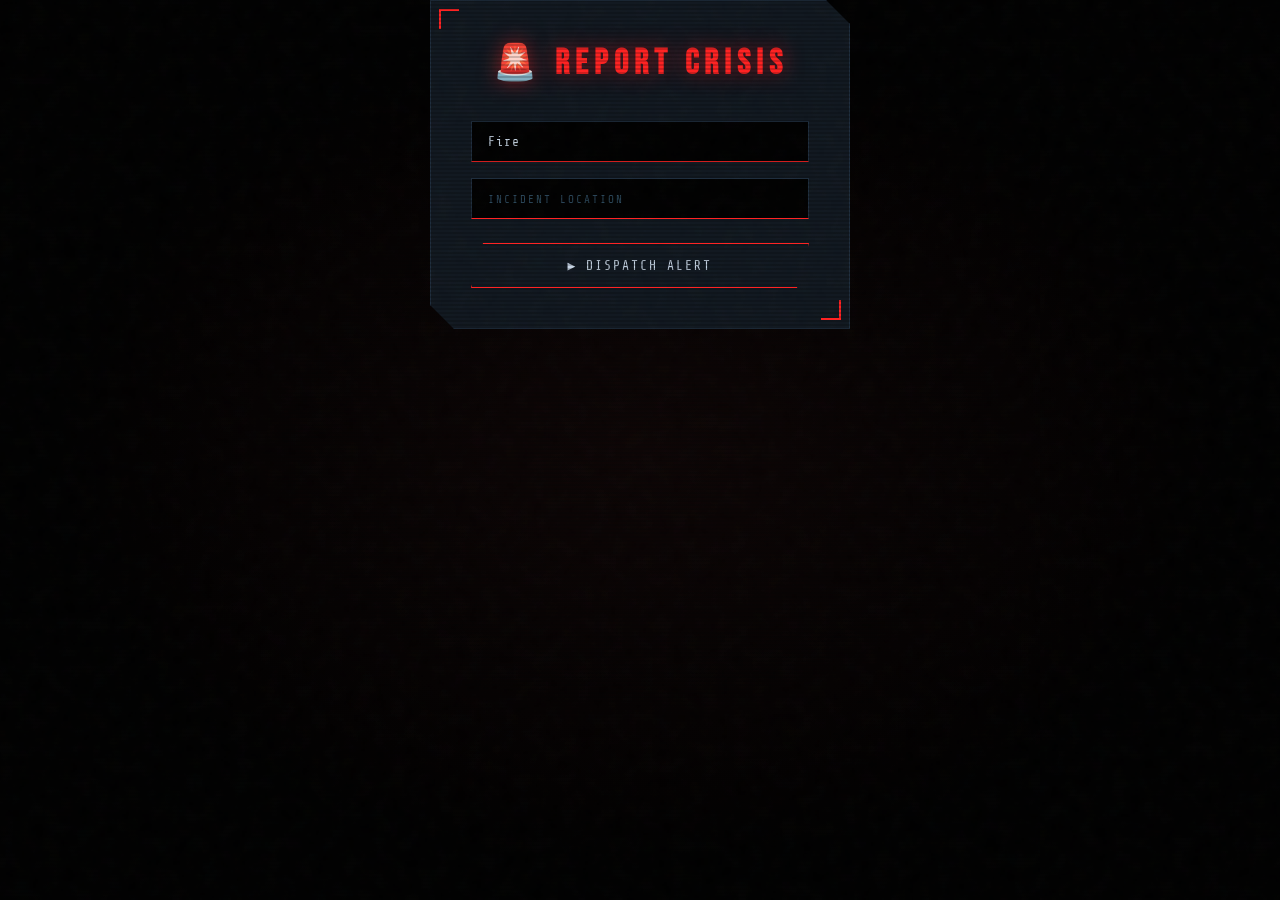
<file: templates/index.html>
<!DOCTYPE html>
<html>
<head>
<meta charset="UTF-8">
<meta name="viewport" content="width=device-width, initial-scale=1.0">
<title>CrisisX // REPORT</title>
<link rel="stylesheet" href="/static/style.css">
<style>
  body {
    display: flex;
    align-items: center;
    justify-content: center;
    min-height: 100vh;
    background: radial-gradient(ellipse at center, #0d0505 0%, #000000 70%);
  }
  .form-box { margin-top: 0; }
</style>
</head>
<body>

<div class="form-box">
  <h2>🚨 REPORT CRISIS</h2>

  <form method="POST">
    <select name="type">
      <option>Fire</option>
      <option>Medical</option>
      <option>Security</option>
    </select>
    <input name="location" placeholder="INCIDENT LOCATION" required autocomplete="off">
    <button class="btn">▶ DISPATCH ALERT</button>
  </form>
</div>

</body>
</html>
</file>
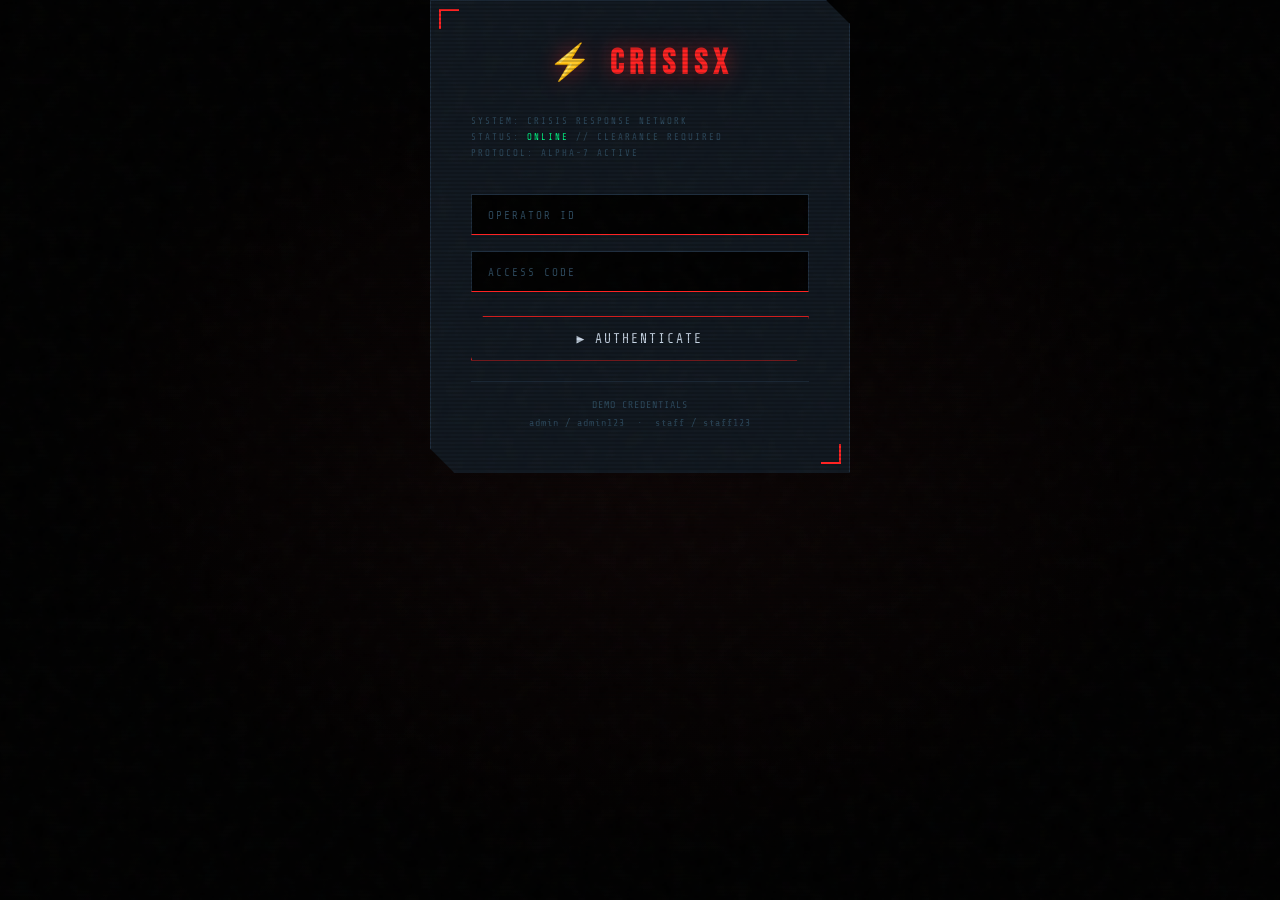
<file: templates/login.html>
<!DOCTYPE html>
<html>
<head>
<meta charset="UTF-8">
<meta name="viewport" content="width=device-width, initial-scale=1.0">
<title>CrisisX // AUTH</title>
<link rel="stylesheet" href="/static/style.css">
<style>
  body {
    display: flex;
    align-items: center;
    justify-content: center;
    min-height: 100vh;
    background: radial-gradient(ellipse at center, #0d0505 0%, #000000 70%);
  }
  .form-box { margin-top: 0; }
  .boot-text {
    font-family: 'Share Tech Mono', monospace;
    font-size: 9px;
    color: #2d4a5e;
    letter-spacing: 2px;
    margin-bottom: 24px;
    text-align: left;
    line-height: 1.8;
  }
  .boot-text span { color: #00ff88; }
</style>
</head>
<body>

<div class="form-box">
  <h2>⚡ CrisisX</h2>

  <div class="boot-text">
    SYSTEM: CRISIS RESPONSE NETWORK<br>
    STATUS: <span>ONLINE</span> // CLEARANCE REQUIRED<br>
    PROTOCOL: ALPHA-7 ACTIVE
  </div>

  <form method="POST">
    <input name="username" placeholder="OPERATOR ID" required autocomplete="off">
    <input name="password" type="password" placeholder="ACCESS CODE" required>
    <button class="btn">▶ AUTHENTICATE</button>
  </form>

  <p>DEMO CREDENTIALS<br>admin / admin123 &nbsp;·&nbsp; staff / staff123</p>
</div>

</body>
</html>
</file>
<file: static/style.css>
@import url('https://fonts.googleapis.com/css2?family=Rajdhani:wght@400;500;600;700&family=Share+Tech+Mono&family=Bebas+Neue&display=swap');

:root {
  --void: #000000;
  --deep: #080c10;
  --surface: #0d1117;
  --panel: #111820;
  --border: #1e2d3d;
  --border-hot: #ff2222;
  --red: #ff2222;
  --red-dim: rgba(255,34,34,0.15);
  --amber: #ff9900;
  --amber-dim: rgba(255,153,0,0.12);
  --cyan: #00e5ff;
  --cyan-dim: rgba(0,229,255,0.1);
  --green: #00ff88;
  --green-dim: rgba(0,255,136,0.12);
  --text: #c8d6e5;
  --text-dim: #546e7a;
  --text-muted: #2d4a5e;
  --mono: 'Share Tech Mono', monospace;
  --display: 'Bebas Neue', sans-serif;
  --ui: 'Rajdhani', sans-serif;
}

*, *::before, *::after {
  margin: 0;
  padding: 0;
  box-sizing: border-box;
}

html { scroll-behavior: smooth; }

body {
  font-family: var(--ui);
  background: var(--deep);
  color: var(--text);
  min-height: 100vh;
  overflow-x: hidden;
  cursor: crosshair;
}

/* ── SCANLINE OVERLAY ──────────────────────────────── */
body::before {
  content: '';
  position: fixed;
  inset: 0;
  background: repeating-linear-gradient(
    0deg,
    transparent,
    transparent 2px,
    rgba(0,0,0,0.18) 2px,
    rgba(0,0,0,0.18) 4px
  );
  pointer-events: none;
  z-index: 9999;
  animation: scan 8s linear infinite;
}

/* ── NOISE GRAIN ───────────────────────────────────── */
body::after {
  content: '';
  position: fixed;
  inset: -200%;
  width: 400%;
  height: 400%;
  background-image: url("data:image/svg+xml,%3Csvg viewBox='0 0 256 256' xmlns='http://www.w3.org/2000/svg'%3E%3Cfilter id='noise'%3E%3CfeTurbulence type='fractalNoise' baseFrequency='0.9' numOctaves='4' stitchTiles='stitch'/%3E%3C/filter%3E%3Crect width='100%25' height='100%25' filter='url(%23noise)' opacity='0.04'/%3E%3C/svg%3E");
  pointer-events: none;
  z-index: 9998;
  opacity: 0.6;
  animation: grain 0.5s steps(2) infinite;
}

@keyframes scan {
  0% { background-position: 0 0; }
  100% { background-position: 0 100%; }
}

@keyframes grain {
  0%, 100% { transform: translate(0, 0); }
  10% { transform: translate(-2%, -3%); }
  20% { transform: translate(3%, 2%); }
  30% { transform: translate(-1%, 4%); }
  40% { transform: translate(2%, -1%); }
  50% { transform: translate(-3%, 1%); }
  60% { transform: translate(1%, -2%); }
  70% { transform: translate(-2%, 3%); }
  80% { transform: translate(3%, -3%); }
  90% { transform: translate(-1%, 2%); }
}

/* ── DASHBOARD LAYOUT ──────────────────────────────── */
.dashboard {
  display: flex;
  min-height: 100vh;
}

/* ── SIDEBAR ───────────────────────────────────────── */
.sidebar {
  width: 240px;
  min-height: 100vh;
  background: var(--void);
  border-right: 1px solid var(--border);
  padding: 0;
  display: flex;
  flex-direction: column;
  position: relative;
  flex-shrink: 0;
}

.sidebar::after {
  content: '';
  position: absolute;
  top: 0;
  right: -1px;
  width: 1px;
  height: 100%;
  background: linear-gradient(to bottom, transparent, var(--red), transparent);
  animation: pulse-line 3s ease-in-out infinite;
}

@keyframes pulse-line {
  0%, 100% { opacity: 0.3; }
  50% { opacity: 1; }
}

.sidebar h2 {
  font-family: var(--display);
  font-size: 2rem;
  letter-spacing: 4px;
  color: var(--red);
  padding: 28px 24px 20px;
  border-bottom: 1px solid var(--border);
  text-shadow: 0 0 20px rgba(255,34,34,0.6), 0 0 40px rgba(255,34,34,0.3);
  position: relative;
}

.sidebar h2::before {
  content: 'SYS:ONLINE';
  position: absolute;
  bottom: 8px;
  left: 24px;
  font-family: var(--mono);
  font-size: 9px;
  color: var(--green);
  letter-spacing: 2px;
  animation: blink 1.4s step-end infinite;
}

@keyframes blink {
  0%, 100% { opacity: 1; }
  50% { opacity: 0; }
}

.sidebar a {
  display: flex;
  align-items: center;
  gap: 10px;
  padding: 14px 24px;
  color: var(--text-dim);
  text-decoration: none;
  font-family: var(--mono);
  font-size: 12px;
  letter-spacing: 2px;
  text-transform: uppercase;
  border-left: 3px solid transparent;
  transition: all 0.2s;
  position: relative;
  overflow: hidden;
}

.sidebar a::before {
  content: '>';
  color: var(--red);
  opacity: 0;
  transform: translateX(-10px);
  transition: all 0.2s;
}

.sidebar a:hover {
  color: var(--text);
  border-left-color: var(--red);
  background: linear-gradient(90deg, var(--red-dim), transparent);
  padding-left: 28px;
}

.sidebar a:hover::before {
  opacity: 1;
  transform: translateX(0);
}

/* Sidebar bottom status */
.sidebar-footer {
  margin-top: auto;
  padding: 16px 24px;
  border-top: 1px solid var(--border);
  font-family: var(--mono);
  font-size: 9px;
  color: var(--text-muted);
  letter-spacing: 1px;
}

/* ── MAIN CONTENT ──────────────────────────────────── */
.main {
  flex: 1;
  padding: 32px 36px;
  background: var(--deep);
  position: relative;
}

.main > h2 {
  font-family: var(--display);
  font-size: 2.6rem;
  letter-spacing: 6px;
  color: var(--text);
  margin-bottom: 28px;
  display: flex;
  align-items: center;
  gap: 14px;
  position: relative;
}

.main > h2::after {
  content: '';
  flex: 1;
  height: 1px;
  background: linear-gradient(90deg, var(--border-hot), transparent);
  margin-left: 16px;
}

/* ── STAT ROW (chart area) ─────────────────────────── */
canvas#chart {
  max-width: 260px;
  max-height: 260px;
  margin-bottom: 32px;
  filter: drop-shadow(0 0 20px rgba(255,34,34,0.3));
}

/* ── CARDS GRID ────────────────────────────────────── */
.cards {
  display: grid;
  grid-template-columns: repeat(auto-fill, minmax(240px, 1fr));
  gap: 16px;
}

/* ── INCIDENT CARD ─────────────────────────────────── */
.card {
  background: var(--panel);
  border: 1px solid var(--border);
  border-top: none;
  padding: 20px;
  position: relative;
  clip-path: polygon(0 0, calc(100% - 16px) 0, 100% 16px, 100% 100%, 16px 100%, 0 calc(100% - 16px));
  transition: all 0.25s;
  animation: card-in 0.4s ease both;
}

@keyframes card-in {
  from { opacity: 0; transform: translateY(16px) scale(0.97); }
  to   { opacity: 1; transform: translateY(0) scale(1); }
}

.card:hover {
  border-color: var(--red);
  background: linear-gradient(145deg, var(--panel), #160d0d);
  transform: translateY(-3px);
  box-shadow: 0 8px 32px rgba(255,34,34,0.15), inset 0 0 20px rgba(255,34,34,0.03);
}

/* top stripe */
.card::before {
  content: '';
  position: absolute;
  top: 0;
  left: 0;
  right: 0;
  height: 3px;
}

.card::after {
  content: attr(data-id);
  position: absolute;
  top: 10px;
  right: 14px;
  font-family: var(--mono);
  font-size: 9px;
  color: var(--text-muted);
  letter-spacing: 1px;
}

.card.fire::before   { background: linear-gradient(90deg, var(--red), transparent); }
.card.medical::before { background: linear-gradient(90deg, var(--amber), transparent); }
.card.security::before { background: linear-gradient(90deg, var(--cyan), transparent); }

.card h3 {
  font-family: var(--display);
  font-size: 1.5rem;
  letter-spacing: 4px;
  margin-bottom: 8px;
}

.card.fire h3     { color: var(--red); text-shadow: 0 0 10px rgba(255,34,34,0.5); }
.card.medical h3  { color: var(--amber); text-shadow: 0 0 10px rgba(255,153,0,0.5); }
.card.security h3 { color: var(--cyan); text-shadow: 0 0 10px rgba(0,229,255,0.5); }

.card p {
  font-family: var(--mono);
  font-size: 12px;
  color: var(--text-dim);
  letter-spacing: 1px;
  margin-bottom: 14px;
}

/* ── STATUS BADGE ──────────────────────────────────── */
.status {
  display: inline-block;
  padding: 4px 10px;
  font-family: var(--mono);
  font-size: 10px;
  letter-spacing: 2px;
  text-transform: uppercase;
  clip-path: polygon(6px 0, 100% 0, calc(100% - 6px) 100%, 0 100%);
  margin-bottom: 14px;
}

.status.pending {
  background: rgba(255,153,0,0.2);
  color: var(--amber);
  border: 1px solid rgba(255,153,0,0.4);
  animation: pulse-amber 2s ease-in-out infinite;
}

.status.resolved {
  background: rgba(0,255,136,0.12);
  color: var(--green);
  border: 1px solid rgba(0,255,136,0.3);
}

@keyframes pulse-amber {
  0%, 100% { box-shadow: 0 0 6px rgba(255,153,0,0.4); }
  50% { box-shadow: 0 0 16px rgba(255,153,0,0.7); }
}

/* ── RESOLVE BUTTON ────────────────────────────────── */
.btn {
  display: inline-block;
  margin-top: 6px;
  padding: 8px 18px;
  background: transparent;
  color: var(--text);
  border: 1px solid var(--red);
  font-family: var(--mono);
  font-size: 11px;
  letter-spacing: 2px;
  text-transform: uppercase;
  text-decoration: none;
  clip-path: polygon(8px 0, 100% 0, calc(100% - 8px) 100%, 0 100%);
  transition: all 0.2s;
  cursor: pointer;
  position: relative;
  overflow: hidden;
}

.btn::before {
  content: '';
  position: absolute;
  inset: 0;
  background: var(--red);
  transform: translateX(-100%);
  transition: transform 0.2s;
  z-index: -1;
}

.btn:hover {
  color: var(--void);
  text-shadow: none;
}

.btn:hover::before {
  transform: translateX(0);
}

/* ── LOGIN / REPORT FORM ───────────────────────────── */
.form-box {
  width: 420px;
  margin: auto;
  margin-top: 100px;
  padding: 40px;
  background: var(--panel);
  border: 1px solid var(--border);
  clip-path: polygon(0 0, calc(100% - 24px) 0, 100% 24px, 100% 100%, 24px 100%, 0 calc(100% - 24px));
  position: relative;
  text-align: center;
}

/* corner accents */
.form-box::before,
.form-box::after {
  content: '';
  position: absolute;
  width: 20px;
  height: 20px;
  border-color: var(--red);
  border-style: solid;
}

.form-box::before {
  top: 8px;
  left: 8px;
  border-width: 2px 0 0 2px;
}

.form-box::after {
  bottom: 8px;
  right: 8px;
  border-width: 0 2px 2px 0;
}

.form-box h2 {
  font-family: var(--display);
  font-size: 2.2rem;
  letter-spacing: 6px;
  color: var(--red);
  margin-bottom: 28px;
  text-shadow: 0 0 20px rgba(255,34,34,0.5);
}

/* ── INPUTS ────────────────────────────────────────── */
input, select {
  width: 100%;
  padding: 12px 16px;
  margin: 8px 0;
  background: var(--void);
  border: 1px solid var(--border);
  border-bottom: 1px solid var(--red);
  color: var(--text);
  font-family: var(--mono);
  font-size: 13px;
  letter-spacing: 1px;
  outline: none;
  border-radius: 0;
  transition: all 0.2s;
  -webkit-appearance: none;
}

input:focus, select:focus {
  border-color: var(--red);
  background: #0a0505;
  box-shadow: 0 0 0 1px var(--red), 0 4px 16px rgba(255,34,34,0.15);
}

input::placeholder {
  color: var(--text-muted);
  letter-spacing: 2px;
  font-size: 11px;
}

select option {
  background: var(--panel);
  color: var(--text);
}

/* submit btn inside form */
.form-box .btn {
  width: 100%;
  margin-top: 16px;
  padding: 14px;
  font-size: 13px;
  text-align: center;
  border-color: var(--red);
  border: 1px solid var(--red);
  background: transparent;
  color: var(--text);
  clip-path: polygon(12px 0, 100% 0, calc(100% - 12px) 100%, 0 100%);
}

/* credentials hint */
.form-box p {
  margin-top: 20px;
  font-family: var(--mono);
  font-size: 10px;
  color: var(--text-muted);
  letter-spacing: 1px;
  border-top: 1px solid var(--border);
  padding-top: 14px;
  line-height: 1.8;
}

/* ── ALERT: NEW INCIDENT FLASH ─────────────────────── */
@keyframes alert-flash {
  0%, 100% { box-shadow: 0 0 0 0 rgba(255,34,34,0); }
  50% { box-shadow: 0 0 0 4px rgba(255,34,34,0.6), 0 0 60px rgba(255,34,34,0.2); }
}

.card.new-incident {
  animation: alert-flash 0.6s ease 3, card-in 0.4s ease both;
}

/* ── SCROLLBAR ─────────────────────────────────────── */
::-webkit-scrollbar { width: 6px; }
::-webkit-scrollbar-track { background: var(--void); }
::-webkit-scrollbar-thumb { background: var(--border); }
::-webkit-scrollbar-thumb:hover { background: var(--red); }

/* ── SELECTION ─────────────────────────────────────── */
::selection {
  background: var(--red);
  color: var(--void);
}@import url('https://fonts.googleapis.com/css2?family=Rajdhani:wght@400;500;600;700&family=Share+Tech+Mono&family=Bebas+Neue&display=swap');

:root {
  --void: #000000;
  --deep: #080c10;
  --surface: #0d1117;
  --panel: #111820;
  --border: #1e2d3d;
  --border-hot: #ff2222;
  --red: #ff2222;
  --red-dim: rgba(255,34,34,0.15);
  --amber: #ff9900;
  --amber-dim: rgba(255,153,0,0.12);
  --cyan: #00e5ff;
  --cyan-dim: rgba(0,229,255,0.1);
  --green: #00ff88;
  --green-dim: rgba(0,255,136,0.12);
  --text: #c8d6e5;
  --text-dim: #546e7a;
  --text-muted: #2d4a5e;
  --mono: 'Share Tech Mono', monospace;
  --display: 'Bebas Neue', sans-serif;
  --ui: 'Rajdhani', sans-serif;
}

*, *::before, *::after {
  margin: 0;
  padding: 0;
  box-sizing: border-box;
}

html { scroll-behavior: smooth; }

body {
  font-family: var(--ui);
  background: var(--deep);
  color: var(--text);
  min-height: 100vh;
  overflow-x: hidden;
  cursor: crosshair;
}

/* ── SCANLINE OVERLAY ──────────────────────────────── */
body::before {
  content: '';
  position: fixed;
  inset: 0;
  background: repeating-linear-gradient(
    0deg,
    transparent,
    transparent 2px,
    rgba(0,0,0,0.18) 2px,
    rgba(0,0,0,0.18) 4px
  );
  pointer-events: none;
  z-index: 9999;
  animation: scan 8s linear infinite;
}

/* ── NOISE GRAIN ───────────────────────────────────── */
body::after {
  content: '';
  position: fixed;
  inset: -200%;
  width: 400%;
  height: 400%;
  background-image: url("data:image/svg+xml,%3Csvg viewBox='0 0 256 256' xmlns='http://www.w3.org/2000/svg'%3E%3Cfilter id='noise'%3E%3CfeTurbulence type='fractalNoise' baseFrequency='0.9' numOctaves='4' stitchTiles='stitch'/%3E%3C/filter%3E%3Crect width='100%25' height='100%25' filter='url(%23noise)' opacity='0.04'/%3E%3C/svg%3E");
  pointer-events: none;
  z-index: 9998;
  opacity: 0.6;
  animation: grain 0.5s steps(2) infinite;
}

@keyframes scan {
  0% { background-position: 0 0; }
  100% { background-position: 0 100%; }
}

@keyframes grain {
  0%, 100% { transform: translate(0, 0); }
  10% { transform: translate(-2%, -3%); }
  20% { transform: translate(3%, 2%); }
  30% { transform: translate(-1%, 4%); }
  40% { transform: translate(2%, -1%); }
  50% { transform: translate(-3%, 1%); }
  60% { transform: translate(1%, -2%); }
  70% { transform: translate(-2%, 3%); }
  80% { transform: translate(3%, -3%); }
  90% { transform: translate(-1%, 2%); }
}

/* ── DASHBOARD LAYOUT ──────────────────────────────── */
.dashboard {
  display: flex;
  min-height: 100vh;
}

/* ── SIDEBAR ───────────────────────────────────────── */
.sidebar {
  width: 240px;
  min-height: 100vh;
  background: var(--void);
  border-right: 1px solid var(--border);
  padding: 0;
  display: flex;
  flex-direction: column;
  position: relative;
  flex-shrink: 0;
}

.sidebar::after {
  content: '';
  position: absolute;
  top: 0;
  right: -1px;
  width: 1px;
  height: 100%;
  background: linear-gradient(to bottom, transparent, var(--red), transparent);
  animation: pulse-line 3s ease-in-out infinite;
}

@keyframes pulse-line {
  0%, 100% { opacity: 0.3; }
  50% { opacity: 1; }
}

.sidebar h2 {
  font-family: var(--display);
  font-size: 2rem;
  letter-spacing: 4px;
  color: var(--red);
  padding: 28px 24px 20px;
  border-bottom: 1px solid var(--border);
  text-shadow: 0 0 20px rgba(255,34,34,0.6), 0 0 40px rgba(255,34,34,0.3);
  position: relative;
}

.sidebar h2::before {
  content: 'SYS:ONLINE';
  position: absolute;
  bottom: 8px;
  left: 24px;
  font-family: var(--mono);
  font-size: 9px;
  color: var(--green);
  letter-spacing: 2px;
  animation: blink 1.4s step-end infinite;
}

@keyframes blink {
  0%, 100% { opacity: 1; }
  50% { opacity: 0; }
}

.sidebar a {
  display: flex;
  align-items: center;
  gap: 10px;
  padding: 14px 24px;
  color: var(--text-dim);
  text-decoration: none;
  font-family: var(--mono);
  font-size: 12px;
  letter-spacing: 2px;
  text-transform: uppercase;
  border-left: 3px solid transparent;
  transition: all 0.2s;
  position: relative;
  overflow: hidden;
}

.sidebar a::before {
  content: '>';
  color: var(--red);
  opacity: 0;
  transform: translateX(-10px);
  transition: all 0.2s;
}

.sidebar a:hover {
  color: var(--text);
  border-left-color: var(--red);
  background: linear-gradient(90deg, var(--red-dim), transparent);
  padding-left: 28px;
}

.sidebar a:hover::before {
  opacity: 1;
  transform: translateX(0);
}

/* Sidebar bottom status */
.sidebar-footer {
  margin-top: auto;
  padding: 16px 24px;
  border-top: 1px solid var(--border);
  font-family: var(--mono);
  font-size: 9px;
  color: var(--text-muted);
  letter-spacing: 1px;
}

/* ── MAIN CONTENT ──────────────────────────────────── */
.main {
  flex: 1;
  padding: 32px 36px;
  background: var(--deep);
  position: relative;
}

.main > h2 {
  font-family: var(--display);
  font-size: 2.6rem;
  letter-spacing: 6px;
  color: var(--text);
  margin-bottom: 28px;
  display: flex;
  align-items: center;
  gap: 14px;
  position: relative;
}

.main > h2::after {
  content: '';
  flex: 1;
  height: 1px;
  background: linear-gradient(90deg, var(--border-hot), transparent);
  margin-left: 16px;
}

/* ── STAT ROW (chart area) ─────────────────────────── */
canvas#chart {
  max-width: 260px;
  max-height: 260px;
  margin-bottom: 32px;
  filter: drop-shadow(0 0 20px rgba(255,34,34,0.3));
}

/* ── CARDS GRID ────────────────────────────────────── */
.cards {
  display: grid;
  grid-template-columns: repeat(auto-fill, minmax(240px, 1fr));
  gap: 16px;
}

/* ── INCIDENT CARD ─────────────────────────────────── */
.card {
  background: var(--panel);
  border: 1px solid var(--border);
  border-top: none;
  padding: 20px;
  position: relative;
  clip-path: polygon(0 0, calc(100% - 16px) 0, 100% 16px, 100% 100%, 16px 100%, 0 calc(100% - 16px));
  transition: all 0.25s;
  animation: card-in 0.4s ease both;
}

@keyframes card-in {
  from { opacity: 0; transform: translateY(16px) scale(0.97); }
  to   { opacity: 1; transform: translateY(0) scale(1); }
}

.card:hover {
  border-color: var(--red);
  background: linear-gradient(145deg, var(--panel), #160d0d);
  transform: translateY(-3px);
  box-shadow: 0 8px 32px rgba(255,34,34,0.15), inset 0 0 20px rgba(255,34,34,0.03);
}

/* top stripe */
.card::before {
  content: '';
  position: absolute;
  top: 0;
  left: 0;
  right: 0;
  height: 3px;
}

.card::after {
  content: attr(data-id);
  position: absolute;
  top: 10px;
  right: 14px;
  font-family: var(--mono);
  font-size: 9px;
  color: var(--text-muted);
  letter-spacing: 1px;
}

.card.fire::before   { background: linear-gradient(90deg, var(--red), transparent); }
.card.medical::before { background: linear-gradient(90deg, var(--amber), transparent); }
.card.security::before { background: linear-gradient(90deg, var(--cyan), transparent); }

.card h3 {
  font-family: var(--display);
  font-size: 1.5rem;
  letter-spacing: 4px;
  margin-bottom: 8px;
}

.card.fire h3     { color: var(--red); text-shadow: 0 0 10px rgba(255,34,34,0.5); }
.card.medical h3  { color: var(--amber); text-shadow: 0 0 10px rgba(255,153,0,0.5); }
.card.security h3 { color: var(--cyan); text-shadow: 0 0 10px rgba(0,229,255,0.5); }

.card p {
  font-family: var(--mono);
  font-size: 12px;
  color: var(--text-dim);
  letter-spacing: 1px;
  margin-bottom: 14px;
}

/* ── STATUS BADGE ──────────────────────────────────── */
.status {
  display: inline-block;
  padding: 4px 10px;
  font-family: var(--mono);
  font-size: 10px;
  letter-spacing: 2px;
  text-transform: uppercase;
  clip-path: polygon(6px 0, 100% 0, calc(100% - 6px) 100%, 0 100%);
  margin-bottom: 14px;
}

.status.pending {
  background: rgba(255,153,0,0.2);
  color: var(--amber);
  border: 1px solid rgba(255,153,0,0.4);
  animation: pulse-amber 2s ease-in-out infinite;
}

.status.resolved {
  background: rgba(0,255,136,0.12);
  color: var(--green);
  border: 1px solid rgba(0,255,136,0.3);
}

@keyframes pulse-amber {
  0%, 100% { box-shadow: 0 0 6px rgba(255,153,0,0.4); }
  50% { box-shadow: 0 0 16px rgba(255,153,0,0.7); }
}

/* ── RESOLVE BUTTON ────────────────────────────────── */
.btn {
  display: inline-block;
  margin-top: 6px;
  padding: 8px 18px;
  background: transparent;
  color: var(--text);
  border: 1px solid var(--red);
  font-family: var(--mono);
  font-size: 11px;
  letter-spacing: 2px;
  text-transform: uppercase;
  text-decoration: none;
  clip-path: polygon(8px 0, 100% 0, calc(100% - 8px) 100%, 0 100%);
  transition: all 0.2s;
  cursor: pointer;
  position: relative;
  overflow: hidden;
}

.btn::before {
  content: '';
  position: absolute;
  inset: 0;
  background: var(--red);
  transform: translateX(-100%);
  transition: transform 0.2s;
  z-index: -1;
}

.btn:hover {
  color: var(--void);
  text-shadow: none;
}

.btn:hover::before {
  transform: translateX(0);
}

/* ── LOGIN / REPORT FORM ───────────────────────────── */
.form-box {
  width: 420px;
  margin: auto;
  margin-top: 100px;
  padding: 40px;
  background: var(--panel);
  border: 1px solid var(--border);
  clip-path: polygon(0 0, calc(100% - 24px) 0, 100% 24px, 100% 100%, 24px 100%, 0 calc(100% - 24px));
  position: relative;
  text-align: center;
}

/* corner accents */
.form-box::before,
.form-box::after {
  content: '';
  position: absolute;
  width: 20px;
  height: 20px;
  border-color: var(--red);
  border-style: solid;
}

.form-box::before {
  top: 8px;
  left: 8px;
  border-width: 2px 0 0 2px;
}

.form-box::after {
  bottom: 8px;
  right: 8px;
  border-width: 0 2px 2px 0;
}

.form-box h2 {
  font-family: var(--display);
  font-size: 2.2rem;
  letter-spacing: 6px;
  color: var(--red);
  margin-bottom: 28px;
  text-shadow: 0 0 20px rgba(255,34,34,0.5);
}

/* ── INPUTS ────────────────────────────────────────── */
input, select {
  width: 100%;
  padding: 12px 16px;
  margin: 8px 0;
  background: var(--void);
  border: 1px solid var(--border);
  border-bottom: 1px solid var(--red);
  color: var(--text);
  font-family: var(--mono);
  font-size: 13px;
  letter-spacing: 1px;
  outline: none;
  border-radius: 0;
  transition: all 0.2s;
  -webkit-appearance: none;
}

input:focus, select:focus {
  border-color: var(--red);
  background: #0a0505;
  box-shadow: 0 0 0 1px var(--red), 0 4px 16px rgba(255,34,34,0.15);
}

input::placeholder {
  color: var(--text-muted);
  letter-spacing: 2px;
  font-size: 11px;
}

select option {
  background: var(--panel);
  color: var(--text);
}

/* submit btn inside form */
.form-box .btn {
  width: 100%;
  margin-top: 16px;
  padding: 14px;
  font-size: 13px;
  text-align: center;
  border-color: var(--red);
  border: 1px solid var(--red);
  background: transparent;
  color: var(--text);
  clip-path: polygon(12px 0, 100% 0, calc(100% - 12px) 100%, 0 100%);
}

/* credentials hint */
.form-box p {
  margin-top: 20px;
  font-family: var(--mono);
  font-size: 10px;
  color: var(--text-muted);
  letter-spacing: 1px;
  border-top: 1px solid var(--border);
  padding-top: 14px;
  line-height: 1.8;
}

/* ── ALERT: NEW INCIDENT FLASH ─────────────────────── */
@keyframes alert-flash {
  0%, 100% { box-shadow: 0 0 0 0 rgba(255,34,34,0); }
  50% { box-shadow: 0 0 0 4px rgba(255,34,34,0.6), 0 0 60px rgba(255,34,34,0.2); }
}

.card.new-incident {
  animation: alert-flash 0.6s ease 3, card-in 0.4s ease both;
}

/* ── SCROLLBAR ─────────────────────────────────────── */
::-webkit-scrollbar { width: 6px; }
::-webkit-scrollbar-track { background: var(--void); }
::-webkit-scrollbar-thumb { background: var(--border); }
::-webkit-scrollbar-thumb:hover { background: var(--red); }

/* ── SELECTION ─────────────────────────────────────── */
::selection {
  background: var(--red);
  color: var(--void);
}@import url('https://fonts.googleapis.com/css2?family=Rajdhani:wght@400;500;600;700&family=Share+Tech+Mono&family=Bebas+Neue&display=swap');

:root {
  --void: #000000;
  --deep: #080c10;
  --surface: #0d1117;
  --panel: #111820;
  --border: #1e2d3d;
  --border-hot: #ff2222;
  --red: #ff2222;
  --red-dim: rgba(255,34,34,0.15);
  --amber: #ff9900;
  --amber-dim: rgba(255,153,0,0.12);
  --cyan: #00e5ff;
  --cyan-dim: rgba(0,229,255,0.1);
  --green: #00ff88;
  --green-dim: rgba(0,255,136,0.12);
  --text: #c8d6e5;
  --text-dim: #546e7a;
  --text-muted: #2d4a5e;
  --mono: 'Share Tech Mono', monospace;
  --display: 'Bebas Neue', sans-serif;
  --ui: 'Rajdhani', sans-serif;
}

*, *::before, *::after {
  margin: 0;
  padding: 0;
  box-sizing: border-box;
}

html { scroll-behavior: smooth; }

body {
  font-family: var(--ui);
  background: var(--deep);
  color: var(--text);
  min-height: 100vh;
  overflow-x: hidden;
  cursor: crosshair;
}

/* ── SCANLINE OVERLAY ──────────────────────────────── */
body::before {
  content: '';
  position: fixed;
  inset: 0;
  background: repeating-linear-gradient(
    0deg,
    transparent,
    transparent 2px,
    rgba(0,0,0,0.18) 2px,
    rgba(0,0,0,0.18) 4px
  );
  pointer-events: none;
  z-index: 9999;
  animation: scan 8s linear infinite;
}

/* ── NOISE GRAIN ───────────────────────────────────── */
body::after {
  content: '';
  position: fixed;
  inset: -200%;
  width: 400%;
  height: 400%;
  background-image: url("data:image/svg+xml,%3Csvg viewBox='0 0 256 256' xmlns='http://www.w3.org/2000/svg'%3E%3Cfilter id='noise'%3E%3CfeTurbulence type='fractalNoise' baseFrequency='0.9' numOctaves='4' stitchTiles='stitch'/%3E%3C/filter%3E%3Crect width='100%25' height='100%25' filter='url(%23noise)' opacity='0.04'/%3E%3C/svg%3E");
  pointer-events: none;
  z-index: 9998;
  opacity: 0.6;
  animation: grain 0.5s steps(2) infinite;
}

@keyframes scan {
  0% { background-position: 0 0; }
  100% { background-position: 0 100%; }
}

@keyframes grain {
  0%, 100% { transform: translate(0, 0); }
  10% { transform: translate(-2%, -3%); }
  20% { transform: translate(3%, 2%); }
  30% { transform: translate(-1%, 4%); }
  40% { transform: translate(2%, -1%); }
  50% { transform: translate(-3%, 1%); }
  60% { transform: translate(1%, -2%); }
  70% { transform: translate(-2%, 3%); }
  80% { transform: translate(3%, -3%); }
  90% { transform: translate(-1%, 2%); }
}

/* ── DASHBOARD LAYOUT ──────────────────────────────── */
.dashboard {
  display: flex;
  min-height: 100vh;
}

/* ── SIDEBAR ───────────────────────────────────────── */
.sidebar {
  width: 240px;
  min-height: 100vh;
  background: var(--void);
  border-right: 1px solid var(--border);
  padding: 0;
  display: flex;
  flex-direction: column;
  position: relative;
  flex-shrink: 0;
}

.sidebar::after {
  content: '';
  position: absolute;
  top: 0;
  right: -1px;
  width: 1px;
  height: 100%;
  background: linear-gradient(to bottom, transparent, var(--red), transparent);
  animation: pulse-line 3s ease-in-out infinite;
}

@keyframes pulse-line {
  0%, 100% { opacity: 0.3; }
  50% { opacity: 1; }
}

.sidebar h2 {
  font-family: var(--display);
  font-size: 2rem;
  letter-spacing: 4px;
  color: var(--red);
  padding: 28px 24px 20px;
  border-bottom: 1px solid var(--border);
  text-shadow: 0 0 20px rgba(255,34,34,0.6), 0 0 40px rgba(255,34,34,0.3);
  position: relative;
}

.sidebar h2::before {
  content: 'SYS:ONLINE';
  position: absolute;
  bottom: 8px;
  left: 24px;
  font-family: var(--mono);
  font-size: 9px;
  color: var(--green);
  letter-spacing: 2px;
  animation: blink 1.4s step-end infinite;
}

@keyframes blink {
  0%, 100% { opacity: 1; }
  50% { opacity: 0; }
}

.sidebar a {
  display: flex;
  align-items: center;
  gap: 10px;
  padding: 14px 24px;
  color: var(--text-dim);
  text-decoration: none;
  font-family: var(--mono);
  font-size: 12px;
  letter-spacing: 2px;
  text-transform: uppercase;
  border-left: 3px solid transparent;
  transition: all 0.2s;
  position: relative;
  overflow: hidden;
}

.sidebar a::before {
  content: '>';
  color: var(--red);
  opacity: 0;
  transform: translateX(-10px);
  transition: all 0.2s;
}

.sidebar a:hover {
  color: var(--text);
  border-left-color: var(--red);
  background: linear-gradient(90deg, var(--red-dim), transparent);
  padding-left: 28px;
}

.sidebar a:hover::before {
  opacity: 1;
  transform: translateX(0);
}

/* Sidebar bottom status */
.sidebar-footer {
  margin-top: auto;
  padding: 16px 24px;
  border-top: 1px solid var(--border);
  font-family: var(--mono);
  font-size: 9px;
  color: var(--text-muted);
  letter-spacing: 1px;
}

/* ── MAIN CONTENT ──────────────────────────────────── */
.main {
  flex: 1;
  padding: 32px 36px;
  background: var(--deep);
  position: relative;
}

.main > h2 {
  font-family: var(--display);
  font-size: 2.6rem;
  letter-spacing: 6px;
  color: var(--text);
  margin-bottom: 28px;
  display: flex;
  align-items: center;
  gap: 14px;
  position: relative;
}

.main > h2::after {
  content: '';
  flex: 1;
  height: 1px;
  background: linear-gradient(90deg, var(--border-hot), transparent);
  margin-left: 16px;
}

/* ── STAT ROW (chart area) ─────────────────────────── */
canvas#chart {
  max-width: 260px;
  max-height: 260px;
  margin-bottom: 32px;
  filter: drop-shadow(0 0 20px rgba(255,34,34,0.3));
}

/* ── CARDS GRID ────────────────────────────────────── */
.cards {
  display: grid;
  grid-template-columns: repeat(auto-fill, minmax(240px, 1fr));
  gap: 16px;
}

/* ── INCIDENT CARD ─────────────────────────────────── */
.card {
  background: var(--panel);
  border: 1px solid var(--border);
  border-top: none;
  padding: 20px;
  position: relative;
  clip-path: polygon(0 0, calc(100% - 16px) 0, 100% 16px, 100% 100%, 16px 100%, 0 calc(100% - 16px));
  transition: all 0.25s;
  animation: card-in 0.4s ease both;
}

@keyframes card-in {
  from { opacity: 0; transform: translateY(16px) scale(0.97); }
  to   { opacity: 1; transform: translateY(0) scale(1); }
}

.card:hover {
  border-color: var(--red);
  background: linear-gradient(145deg, var(--panel), #160d0d);
  transform: translateY(-3px);
  box-shadow: 0 8px 32px rgba(255,34,34,0.15), inset 0 0 20px rgba(255,34,34,0.03);
}

/* top stripe */
.card::before {
  content: '';
  position: absolute;
  top: 0;
  left: 0;
  right: 0;
  height: 3px;
}

.card::after {
  content: attr(data-id);
  position: absolute;
  top: 10px;
  right: 14px;
  font-family: var(--mono);
  font-size: 9px;
  color: var(--text-muted);
  letter-spacing: 1px;
}

.card.fire::before   { background: linear-gradient(90deg, var(--red), transparent); }
.card.medical::before { background: linear-gradient(90deg, var(--amber), transparent); }
.card.security::before { background: linear-gradient(90deg, var(--cyan), transparent); }

.card h3 {
  font-family: var(--display);
  font-size: 1.5rem;
  letter-spacing: 4px;
  margin-bottom: 8px;
}

.card.fire h3     { color: var(--red); text-shadow: 0 0 10px rgba(255,34,34,0.5); }
.card.medical h3  { color: var(--amber); text-shadow: 0 0 10px rgba(255,153,0,0.5); }
.card.security h3 { color: var(--cyan); text-shadow: 0 0 10px rgba(0,229,255,0.5); }

.card p {
  font-family: var(--mono);
  font-size: 12px;
  color: var(--text-dim);
  letter-spacing: 1px;
  margin-bottom: 14px;
}

/* ── STATUS BADGE ──────────────────────────────────── */
.status {
  display: inline-block;
  padding: 4px 10px;
  font-family: var(--mono);
  font-size: 10px;
  letter-spacing: 2px;
  text-transform: uppercase;
  clip-path: polygon(6px 0, 100% 0, calc(100% - 6px) 100%, 0 100%);
  margin-bottom: 14px;
}

.status.pending {
  background: rgba(255,153,0,0.2);
  color: var(--amber);
  border: 1px solid rgba(255,153,0,0.4);
  animation: pulse-amber 2s ease-in-out infinite;
}

.status.resolved {
  background: rgba(0,255,136,0.12);
  color: var(--green);
  border: 1px solid rgba(0,255,136,0.3);
}

@keyframes pulse-amber {
  0%, 100% { box-shadow: 0 0 6px rgba(255,153,0,0.4); }
  50% { box-shadow: 0 0 16px rgba(255,153,0,0.7); }
}

/* ── RESOLVE BUTTON ────────────────────────────────── */
.btn {
  display: inline-block;
  margin-top: 6px;
  padding: 8px 18px;
  background: transparent;
  color: var(--text);
  border: 1px solid var(--red);
  font-family: var(--mono);
  font-size: 11px;
  letter-spacing: 2px;
  text-transform: uppercase;
  text-decoration: none;
  clip-path: polygon(8px 0, 100% 0, calc(100% - 8px) 100%, 0 100%);
  transition: all 0.2s;
  cursor: pointer;
  position: relative;
  overflow: hidden;
}

.btn::before {
  content: '';
  position: absolute;
  inset: 0;
  background: var(--red);
  transform: translateX(-100%);
  transition: transform 0.2s;
  z-index: -1;
}

.btn:hover {
  color: var(--void);
  text-shadow: none;
}

.btn:hover::before {
  transform: translateX(0);
}

/* ── LOGIN / REPORT FORM ───────────────────────────── */
.form-box {
  width: 420px;
  margin: auto;
  margin-top: 100px;
  padding: 40px;
  background: var(--panel);
  border: 1px solid var(--border);
  clip-path: polygon(0 0, calc(100% - 24px) 0, 100% 24px, 100% 100%, 24px 100%, 0 calc(100% - 24px));
  position: relative;
  text-align: center;
}

/* corner accents */
.form-box::before,
.form-box::after {
  content: '';
  position: absolute;
  width: 20px;
  height: 20px;
  border-color: var(--red);
  border-style: solid;
}

.form-box::before {
  top: 8px;
  left: 8px;
  border-width: 2px 0 0 2px;
}

.form-box::after {
  bottom: 8px;
  right: 8px;
  border-width: 0 2px 2px 0;
}

.form-box h2 {
  font-family: var(--display);
  font-size: 2.2rem;
  letter-spacing: 6px;
  color: var(--red);
  margin-bottom: 28px;
  text-shadow: 0 0 20px rgba(255,34,34,0.5);
}

/* ── INPUTS ────────────────────────────────────────── */
input, select {
  width: 100%;
  padding: 12px 16px;
  margin: 8px 0;
  background: var(--void);
  border: 1px solid var(--border);
  border-bottom: 1px solid var(--red);
  color: var(--text);
  font-family: var(--mono);
  font-size: 13px;
  letter-spacing: 1px;
  outline: none;
  border-radius: 0;
  transition: all 0.2s;
  -webkit-appearance: none;
}

input:focus, select:focus {
  border-color: var(--red);
  background: #0a0505;
  box-shadow: 0 0 0 1px var(--red), 0 4px 16px rgba(255,34,34,0.15);
}

input::placeholder {
  color: var(--text-muted);
  letter-spacing: 2px;
  font-size: 11px;
}

select option {
  background: var(--panel);
  color: var(--text);
}

/* submit btn inside form */
.form-box .btn {
  width: 100%;
  margin-top: 16px;
  padding: 14px;
  font-size: 13px;
  text-align: center;
  border-color: var(--red);
  border: 1px solid var(--red);
  background: transparent;
  color: var(--text);
  clip-path: polygon(12px 0, 100% 0, calc(100% - 12px) 100%, 0 100%);
}

/* credentials hint */
.form-box p {
  margin-top: 20px;
  font-family: var(--mono);
  font-size: 10px;
  color: var(--text-muted);
  letter-spacing: 1px;
  border-top: 1px solid var(--border);
  padding-top: 14px;
  line-height: 1.8;
}

/* ── ALERT: NEW INCIDENT FLASH ─────────────────────── */
@keyframes alert-flash {
  0%, 100% { box-shadow: 0 0 0 0 rgba(255,34,34,0); }
  50% { box-shadow: 0 0 0 4px rgba(255,34,34,0.6), 0 0 60px rgba(255,34,34,0.2); }
}

.card.new-incident {
  animation: alert-flash 0.6s ease 3, card-in 0.4s ease both;
}

/* ── SCROLLBAR ─────────────────────────────────────── */
::-webkit-scrollbar { width: 6px; }
::-webkit-scrollbar-track { background: var(--void); }
::-webkit-scrollbar-thumb { background: var(--border); }
::-webkit-scrollbar-thumb:hover { background: var(--red); }

/* ── SELECTION ─────────────────────────────────────── */
::selection {
  background: var(--red);
  color: var(--void);
}@import url('https://fonts.googleapis.com/css2?family=Rajdhani:wght@400;500;600;700&family=Share+Tech+Mono&family=Bebas+Neue&display=swap');

:root {
  --void: #000000;
  --deep: #080c10;
  --surface: #0d1117;
  --panel: #111820;
  --border: #1e2d3d;
  --border-hot: #ff2222;
  --red: #ff2222;
  --red-dim: rgba(255,34,34,0.15);
  --amber: #ff9900;
  --amber-dim: rgba(255,153,0,0.12);
  --cyan: #00e5ff;
  --cyan-dim: rgba(0,229,255,0.1);
  --green: #00ff88;
  --green-dim: rgba(0,255,136,0.12);
  --text: #c8d6e5;
  --text-dim: #546e7a;
  --text-muted: #2d4a5e;
  --mono: 'Share Tech Mono', monospace;
  --display: 'Bebas Neue', sans-serif;
  --ui: 'Rajdhani', sans-serif;
}

*, *::before, *::after {
  margin: 0;
  padding: 0;
  box-sizing: border-box;
}

html { scroll-behavior: smooth; }

body {
  font-family: var(--ui);
  background: var(--deep);
  color: var(--text);
  min-height: 100vh;
  overflow-x: hidden;
  cursor: crosshair;
}

/* ── SCANLINE OVERLAY ──────────────────────────────── */
body::before {
  content: '';
  position: fixed;
  inset: 0;
  background: repeating-linear-gradient(
    0deg,
    transparent,
    transparent 2px,
    rgba(0,0,0,0.18) 2px,
    rgba(0,0,0,0.18) 4px
  );
  pointer-events: none;
  z-index: 9999;
  animation: scan 8s linear infinite;
}

/* ── NOISE GRAIN ───────────────────────────────────── */
body::after {
  content: '';
  position: fixed;
  inset: -200%;
  width: 400%;
  height: 400%;
  background-image: url("data:image/svg+xml,%3Csvg viewBox='0 0 256 256' xmlns='http://www.w3.org/2000/svg'%3E%3Cfilter id='noise'%3E%3CfeTurbulence type='fractalNoise' baseFrequency='0.9' numOctaves='4' stitchTiles='stitch'/%3E%3C/filter%3E%3Crect width='100%25' height='100%25' filter='url(%23noise)' opacity='0.04'/%3E%3C/svg%3E");
  pointer-events: none;
  z-index: 9998;
  opacity: 0.6;
  animation: grain 0.5s steps(2) infinite;
}

@keyframes scan {
  0% { background-position: 0 0; }
  100% { background-position: 0 100%; }
}

@keyframes grain {
  0%, 100% { transform: translate(0, 0); }
  10% { transform: translate(-2%, -3%); }
  20% { transform: translate(3%, 2%); }
  30% { transform: translate(-1%, 4%); }
  40% { transform: translate(2%, -1%); }
  50% { transform: translate(-3%, 1%); }
  60% { transform: translate(1%, -2%); }
  70% { transform: translate(-2%, 3%); }
  80% { transform: translate(3%, -3%); }
  90% { transform: translate(-1%, 2%); }
}

/* ── DASHBOARD LAYOUT ──────────────────────────────── */
.dashboard {
  display: flex;
  min-height: 100vh;
}

/* ── SIDEBAR ───────────────────────────────────────── */
.sidebar {
  width: 240px;
  min-height: 100vh;
  background: var(--void);
  border-right: 1px solid var(--border);
  padding: 0;
  display: flex;
  flex-direction: column;
  position: relative;
  flex-shrink: 0;
}

.sidebar::after {
  content: '';
  position: absolute;
  top: 0;
  right: -1px;
  width: 1px;
  height: 100%;
  background: linear-gradient(to bottom, transparent, var(--red), transparent);
  animation: pulse-line 3s ease-in-out infinite;
}

@keyframes pulse-line {
  0%, 100% { opacity: 0.3; }
  50% { opacity: 1; }
}

.sidebar h2 {
  font-family: var(--display);
  font-size: 2rem;
  letter-spacing: 4px;
  color: var(--red);
  padding: 28px 24px 20px;
  border-bottom: 1px solid var(--border);
  text-shadow: 0 0 20px rgba(255,34,34,0.6), 0 0 40px rgba(255,34,34,0.3);
  position: relative;
}

.sidebar h2::before {
  content: 'SYS:ONLINE';
  position: absolute;
  bottom: 8px;
  left: 24px;
  font-family: var(--mono);
  font-size: 9px;
  color: var(--green);
  letter-spacing: 2px;
  animation: blink 1.4s step-end infinite;
}

@keyframes blink {
  0%, 100% { opacity: 1; }
  50% { opacity: 0; }
}

.sidebar a {
  display: flex;
  align-items: center;
  gap: 10px;
  padding: 14px 24px;
  color: var(--text-dim);
  text-decoration: none;
  font-family: var(--mono);
  font-size: 12px;
  letter-spacing: 2px;
  text-transform: uppercase;
  border-left: 3px solid transparent;
  transition: all 0.2s;
  position: relative;
  overflow: hidden;
}

.sidebar a::before {
  content: '>';
  color: var(--red);
  opacity: 0;
  transform: translateX(-10px);
  transition: all 0.2s;
}

.sidebar a:hover {
  color: var(--text);
  border-left-color: var(--red);
  background: linear-gradient(90deg, var(--red-dim), transparent);
  padding-left: 28px;
}

.sidebar a:hover::before {
  opacity: 1;
  transform: translateX(0);
}

/* Sidebar bottom status */
.sidebar-footer {
  margin-top: auto;
  padding: 16px 24px;
  border-top: 1px solid var(--border);
  font-family: var(--mono);
  font-size: 9px;
  color: var(--text-muted);
  letter-spacing: 1px;
}

/* ── MAIN CONTENT ──────────────────────────────────── */
.main {
  flex: 1;
  padding: 32px 36px;
  background: var(--deep);
  position: relative;
}

.main > h2 {
  font-family: var(--display);
  font-size: 2.6rem;
  letter-spacing: 6px;
  color: var(--text);
  margin-bottom: 28px;
  display: flex;
  align-items: center;
  gap: 14px;
  position: relative;
}

.main > h2::after {
  content: '';
  flex: 1;
  height: 1px;
  background: linear-gradient(90deg, var(--border-hot), transparent);
  margin-left: 16px;
}

/* ── STAT ROW (chart area) ─────────────────────────── */
canvas#chart {
  max-width: 260px;
  max-height: 260px;
  margin-bottom: 32px;
  filter: drop-shadow(0 0 20px rgba(255,34,34,0.3));
}

/* ── CARDS GRID ────────────────────────────────────── */
.cards {
  display: grid;
  grid-template-columns: repeat(auto-fill, minmax(240px, 1fr));
  gap: 16px;
}

/* ── INCIDENT CARD ─────────────────────────────────── */
.card {
  background: var(--panel);
  border: 1px solid var(--border);
  border-top: none;
  padding: 20px;
  position: relative;
  clip-path: polygon(0 0, calc(100% - 16px) 0, 100% 16px, 100% 100%, 16px 100%, 0 calc(100% - 16px));
  transition: all 0.25s;
  animation: card-in 0.4s ease both;
}

@keyframes card-in {
  from { opacity: 0; transform: translateY(16px) scale(0.97); }
  to   { opacity: 1; transform: translateY(0) scale(1); }
}

.card:hover {
  border-color: var(--red);
  background: linear-gradient(145deg, var(--panel), #160d0d);
  transform: translateY(-3px);
  box-shadow: 0 8px 32px rgba(255,34,34,0.15), inset 0 0 20px rgba(255,34,34,0.03);
}

/* top stripe */
.card::before {
  content: '';
  position: absolute;
  top: 0;
  left: 0;
  right: 0;
  height: 3px;
}

.card::after {
  content: attr(data-id);
  position: absolute;
  top: 10px;
  right: 14px;
  font-family: var(--mono);
  font-size: 9px;
  color: var(--text-muted);
  letter-spacing: 1px;
}

.card.fire::before   { background: linear-gradient(90deg, var(--red), transparent); }
.card.medical::before { background: linear-gradient(90deg, var(--amber), transparent); }
.card.security::before { background: linear-gradient(90deg, var(--cyan), transparent); }

.card h3 {
  font-family: var(--display);
  font-size: 1.5rem;
  letter-spacing: 4px;
  margin-bottom: 8px;
}

.card.fire h3     { color: var(--red); text-shadow: 0 0 10px rgba(255,34,34,0.5); }
.card.medical h3  { color: var(--amber); text-shadow: 0 0 10px rgba(255,153,0,0.5); }
.card.security h3 { color: var(--cyan); text-shadow: 0 0 10px rgba(0,229,255,0.5); }

.card p {
  font-family: var(--mono);
  font-size: 12px;
  color: var(--text-dim);
  letter-spacing: 1px;
  margin-bottom: 14px;
}

/* ── STATUS BADGE ──────────────────────────────────── */
.status {
  display: inline-block;
  padding: 4px 10px;
  font-family: var(--mono);
  font-size: 10px;
  letter-spacing: 2px;
  text-transform: uppercase;
  clip-path: polygon(6px 0, 100% 0, calc(100% - 6px) 100%, 0 100%);
  margin-bottom: 14px;
}

.status.pending {
  background: rgba(255,153,0,0.2);
  color: var(--amber);
  border: 1px solid rgba(255,153,0,0.4);
  animation: pulse-amber 2s ease-in-out infinite;
}

.status.resolved {
  background: rgba(0,255,136,0.12);
  color: var(--green);
  border: 1px solid rgba(0,255,136,0.3);
}

@keyframes pulse-amber {
  0%, 100% { box-shadow: 0 0 6px rgba(255,153,0,0.4); }
  50% { box-shadow: 0 0 16px rgba(255,153,0,0.7); }
}

/* ── RESOLVE BUTTON ────────────────────────────────── */
.btn {
  display: inline-block;
  margin-top: 6px;
  padding: 8px 18px;
  background: transparent;
  color: var(--text);
  border: 1px solid var(--red);
  font-family: var(--mono);
  font-size: 11px;
  letter-spacing: 2px;
  text-transform: uppercase;
  text-decoration: none;
  clip-path: polygon(8px 0, 100% 0, calc(100% - 8px) 100%, 0 100%);
  transition: all 0.2s;
  cursor: pointer;
  position: relative;
  overflow: hidden;
}

.btn::before {
  content: '';
  position: absolute;
  inset: 0;
  background: var(--red);
  transform: translateX(-100%);
  transition: transform 0.2s;
  z-index: -1;
}

.btn:hover {
  color: var(--void);
  text-shadow: none;
}

.btn:hover::before {
  transform: translateX(0);
}

/* ── LOGIN / REPORT FORM ───────────────────────────── */
.form-box {
  width: 420px;
  margin: auto;
  margin-top: 100px;
  padding: 40px;
  background: var(--panel);
  border: 1px solid var(--border);
  clip-path: polygon(0 0, calc(100% - 24px) 0, 100% 24px, 100% 100%, 24px 100%, 0 calc(100% - 24px));
  position: relative;
  text-align: center;
}

/* corner accents */
.form-box::before,
.form-box::after {
  content: '';
  position: absolute;
  width: 20px;
  height: 20px;
  border-color: var(--red);
  border-style: solid;
}

.form-box::before {
  top: 8px;
  left: 8px;
  border-width: 2px 0 0 2px;
}

.form-box::after {
  bottom: 8px;
  right: 8px;
  border-width: 0 2px 2px 0;
}

.form-box h2 {
  font-family: var(--display);
  font-size: 2.2rem;
  letter-spacing: 6px;
  color: var(--red);
  margin-bottom: 28px;
  text-shadow: 0 0 20px rgba(255,34,34,0.5);
}

/* ── INPUTS ────────────────────────────────────────── */
input, select {
  width: 100%;
  padding: 12px 16px;
  margin: 8px 0;
  background: var(--void);
  border: 1px solid var(--border);
  border-bottom: 1px solid var(--red);
  color: var(--text);
  font-family: var(--mono);
  font-size: 13px;
  letter-spacing: 1px;
  outline: none;
  border-radius: 0;
  transition: all 0.2s;
  -webkit-appearance: none;
}

input:focus, select:focus {
  border-color: var(--red);
  background: #0a0505;
  box-shadow: 0 0 0 1px var(--red), 0 4px 16px rgba(255,34,34,0.15);
}

input::placeholder {
  color: var(--text-muted);
  letter-spacing: 2px;
  font-size: 11px;
}

select option {
  background: var(--panel);
  color: var(--text);
}

/* submit btn inside form */
.form-box .btn {
  width: 100%;
  margin-top: 16px;
  padding: 14px;
  font-size: 13px;
  text-align: center;
  border-color: var(--red);
  border: 1px solid var(--red);
  background: transparent;
  color: var(--text);
  clip-path: polygon(12px 0, 100% 0, calc(100% - 12px) 100%, 0 100%);
}

/* credentials hint */
.form-box p {
  margin-top: 20px;
  font-family: var(--mono);
  font-size: 10px;
  color: var(--text-muted);
  letter-spacing: 1px;
  border-top: 1px solid var(--border);
  padding-top: 14px;
  line-height: 1.8;
}

/* ── ALERT: NEW INCIDENT FLASH ─────────────────────── */
@keyframes alert-flash {
  0%, 100% { box-shadow: 0 0 0 0 rgba(255,34,34,0); }
  50% { box-shadow: 0 0 0 4px rgba(255,34,34,0.6), 0 0 60px rgba(255,34,34,0.2); }
}

.card.new-incident {
  animation: alert-flash 0.6s ease 3, card-in 0.4s ease both;
}

/* ── SCROLLBAR ─────────────────────────────────────── */
::-webkit-scrollbar { width: 6px; }
::-webkit-scrollbar-track { background: var(--void); }
::-webkit-scrollbar-thumb { background: var(--border); }
::-webkit-scrollbar-thumb:hover { background: var(--red); }

/* ── SELECTION ─────────────────────────────────────── */
::selection {
  background: var(--red);
  color: var(--void);
}
</file>
